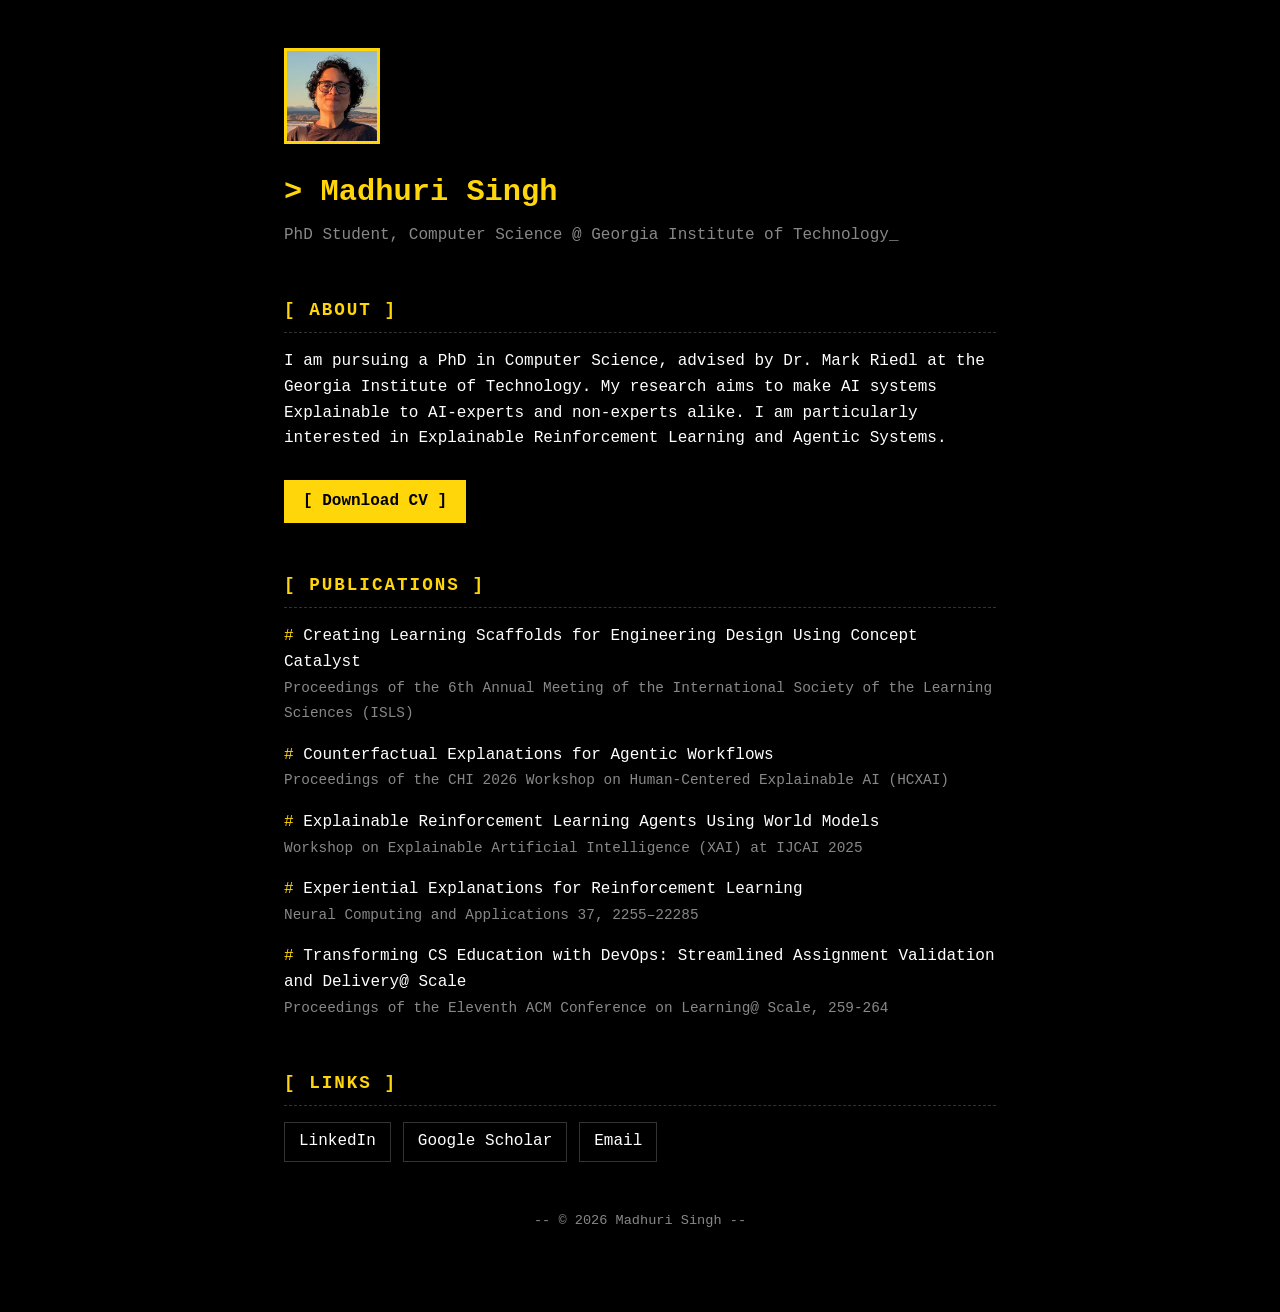
<file: index.html>
<!doctype html>
<html lang="en">
<head>
  <meta charset="utf-8">
  <meta name="viewport" content="width=device-width, initial-scale=1">
  <title>Loading…</title>
  <link rel="stylesheet" href="css/style.css">
</head>
<body>
  <div class="wrap">
    <header id="header"></header>

    <section>
      <h2>About</h2>
      <p id="about"></p>
      <a id="cv-btn" class="cv-btn" target="_blank" rel="noopener" hidden>Download CV</a>
    </section>

    <section>
      <h2>Publications</h2>
      <ul class="list" id="publications"></ul>
    </section>

    <!-- <section>
      <h2>Projects</h2>
      <ul class="list" id="projects"></ul>
    </section> -->

    <section>
      <h2>Links</h2>
      <div class="links" id="links"></div>
    </section>

    <footer>&copy; <span id="year"></span> <span id="footer-name"></span></footer>
  </div>

  <script>document.getElementById("year").textContent = new Date().getFullYear();</script>
  <script src="js/main.js"></script>
</body>
</html>
</file>
<file: css/style.css>
:root {
  --bg: #000;
  --fg: #fff;
  --accent: #ffd60a;
  --muted: #888;
  --mono: "Courier New", Consolas, "SFMono-Regular", monospace;
}

* { box-sizing: border-box; }

body {
  margin: 0;
  background: var(--bg);
  color: var(--fg);
  font: 16px/1.6 var(--mono);
}

.wrap { max-width: 760px; margin: 0 auto; padding: 48px 24px 80px; }

header { display: flex; align-items: center; gap: 24px; margin-bottom: 48px; flex-wrap: wrap; }
header img { width: 96px; height: 96px; border-radius: 0; object-fit: cover; border: 3px solid var(--accent); filter: var(--accent) contrast(1.1); }
header h1 { color: var(--accent); font-size: 1.9em; margin: 0 0 6px; }
header h1::before { content: "> "; }
header p { margin: 0; color: var(--muted); }
header p::after { content: "_"; animation: blink 1s steps(1) infinite; }

.cv-btn { display: inline-block; margin-top: 12px; padding: 8px 18px; background: var(--accent); color: var(--bg); text-decoration: none; font-weight: bold; border: 1px solid var(--accent); }
.cv-btn::before { content: "[ "; color: inherit; }
.cv-btn::after { content: " ]"; }
.cv-btn:hover { background: var(--bg); color: var(--accent); }

section { margin-bottom: 48px; }
h2 { color: var(--accent); font-size: 1.1em; text-transform: uppercase; letter-spacing: 2px; border-bottom: 1px dashed #333; padding-bottom: 8px; margin-bottom: 16px; }
h2::before { content: "[ "; }
h2::after { content: " ]"; }

a { color: var(--fg); text-decoration: underline; text-decoration-style: dotted; text-decoration-color: var(--accent); }
a:hover { color: var(--accent); }
a::before { content: "> "; color: var(--accent); }

.list { list-style: none; margin: 0; padding: 0; }
.list li { margin-bottom: 16px; }
.list li::before { content: "# "; color: var(--accent); }
.list a { text-decoration: none; }
.item-title a::before { content: none; }
.item-meta { color: var(--muted); font-size: 0.9em; }

.tags { margin-top: 6px; }
.tag { display: inline-block; font-size: 0.75em; color: var(--bg); background: var(--accent); padding: 2px 8px; border-radius: 0; margin-right: 6px; }
.tag::before { content: "["; }
.tag::after { content: "]"; }

.links { display: flex; flex-wrap: wrap; gap: 12px; }
.links a { border: 1px solid #333; padding: 6px 14px; border-radius: 0; text-decoration: none; }
.links a::before { content: none; }
.links a:hover { border-color: var(--accent); }

.empty { color: var(--muted); font-style: italic; }
.empty::before { content: none; }

footer { color: var(--muted); font-size: 0.85em; text-align: center; }
footer::before { content: "-- "; }
footer::after { content: " --"; }

@keyframes blink { 50% { opacity: 0; } }
</file>
